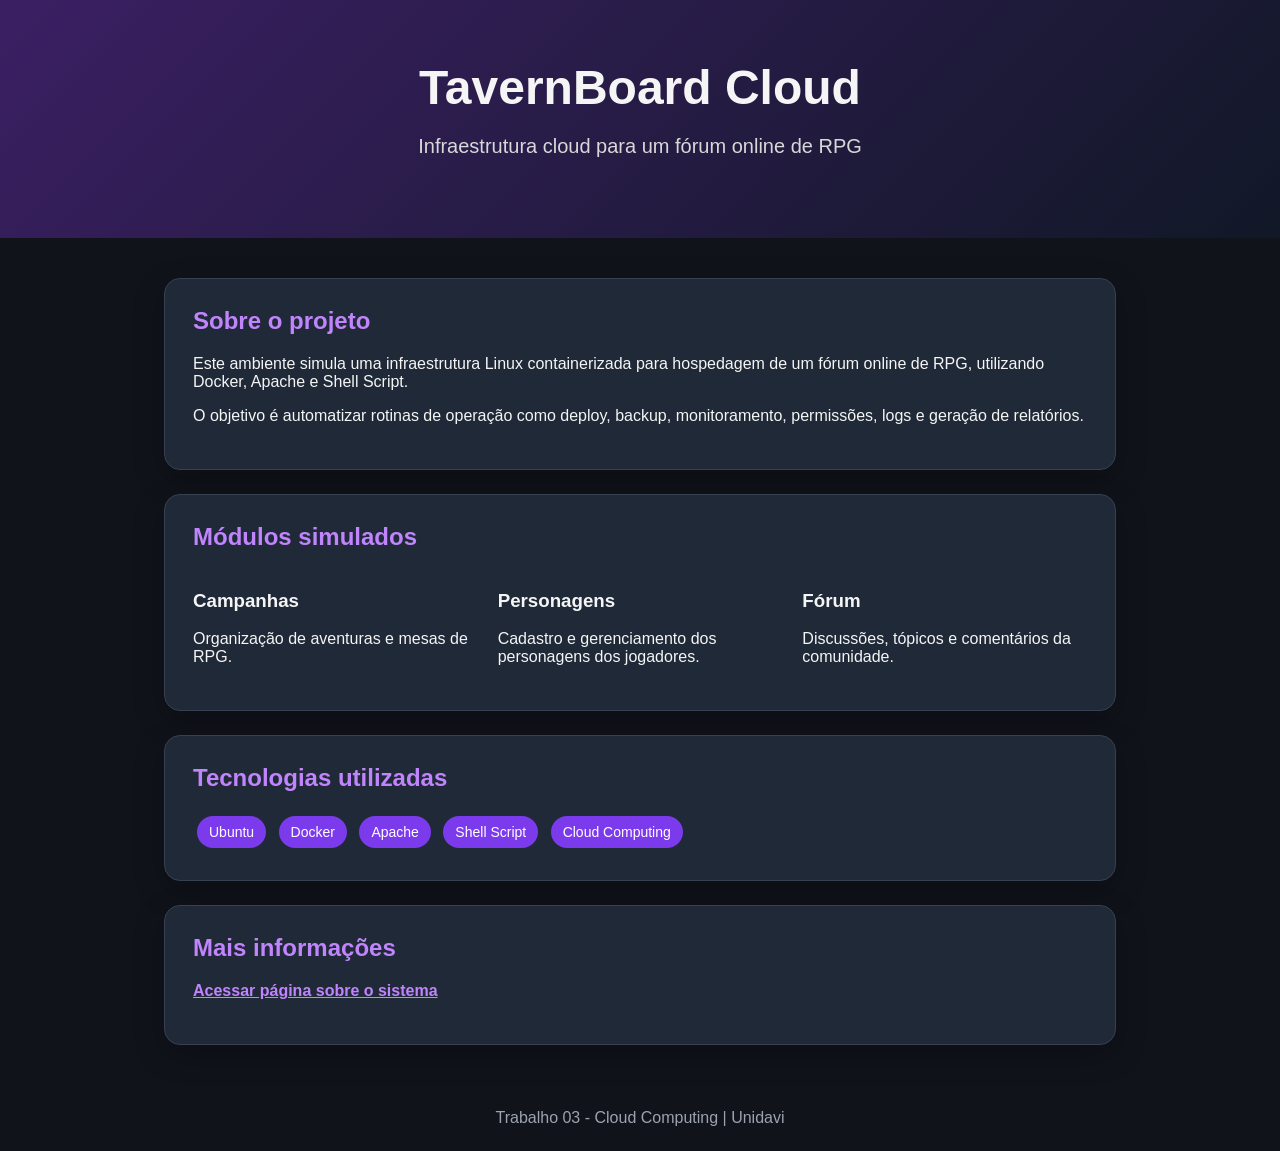
<file: source/index.html>
<!DOCTYPE html>
<html lang="pt-BR">
<head>
  <meta charset="UTF-8">
  <title>TavernBoard Cloud</title>
  <link rel="stylesheet" href="assets/style.css">
</head>
<body>

<header>
  <h1>TavernBoard Cloud</h1>
  <p>Infraestrutura cloud para um fórum online de RPG</p>
</header>

<main>
  <section class="card">
    <h2>Sobre o projeto</h2>
    <p>
      Este ambiente simula uma infraestrutura Linux containerizada para hospedagem
      de um fórum online de RPG, utilizando Docker, Apache e Shell Script.
    </p>
    <p>
      O objetivo é automatizar rotinas de operação como deploy, backup,
      monitoramento, permissões, logs e geração de relatórios.
    </p>
  </section>

  <section class="card">
    <h2>Módulos simulados</h2>
    <div class="grid">
      <div>
        <h3>Campanhas</h3>
        <p>Organização de aventuras e mesas de RPG.</p>
      </div>
      <div>
        <h3>Personagens</h3>
        <p>Cadastro e gerenciamento dos personagens dos jogadores.</p>
      </div>
      <div>
        <h3>Fórum</h3>
        <p>Discussões, tópicos e comentários da comunidade.</p>
      </div>
    </div>
  </section>

  <section class="card">
    <h2>Tecnologias utilizadas</h2>
    <span class="badge">Ubuntu</span>
    <span class="badge">Docker</span>
    <span class="badge">Apache</span>
    <span class="badge">Shell Script</span>
    <span class="badge">Cloud Computing</span>
  </section>

  <section class="card">
    <h2>Mais informações</h2>
    <p>
      <a href="sobre.html">Acessar página sobre o sistema</a>
    </p>
  </section>
</main>

<footer>
  Trabalho 03 - Cloud Computing | Unidavi
</footer>

</body>
</html>
</file>
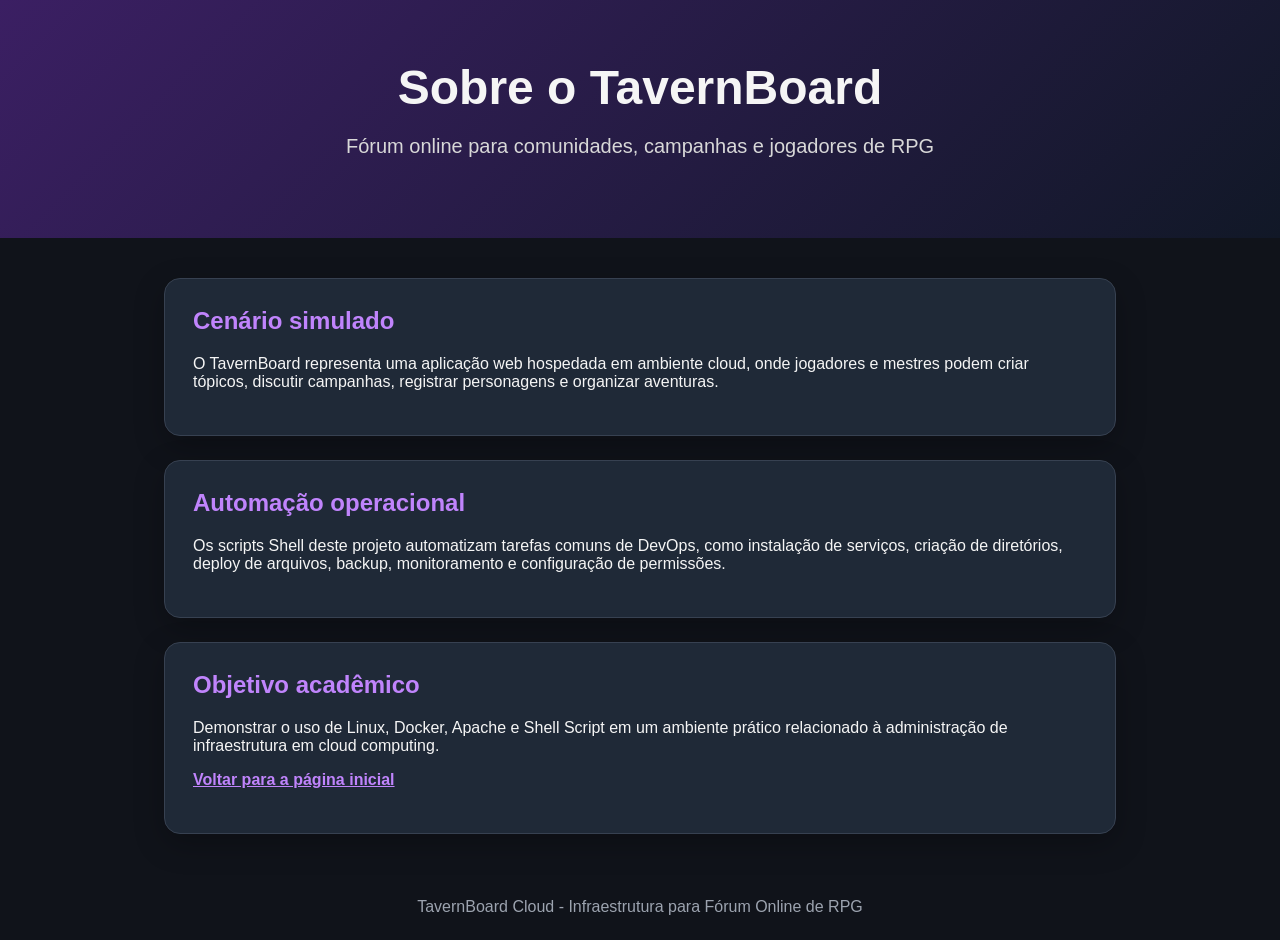
<file: source/sobre.html>
<!DOCTYPE html>
<html lang="pt-BR">
<head>
  <meta charset="UTF-8">
  <title>Sobre - TavernBoard Cloud</title>
  <link rel="stylesheet" href="assets/style.css">
</head>
<body>

<header>
  <h1>Sobre o TavernBoard</h1>
  <p>Fórum online para comunidades, campanhas e jogadores de RPG</p>
</header>

<main>
  <section class="card">
    <h2>Cenário simulado</h2>
    <p>
      O TavernBoard representa uma aplicação web hospedada em ambiente cloud,
      onde jogadores e mestres podem criar tópicos, discutir campanhas,
      registrar personagens e organizar aventuras.
    </p>
  </section>

  <section class="card">
    <h2>Automação operacional</h2>
    <p>
      Os scripts Shell deste projeto automatizam tarefas comuns de DevOps,
      como instalação de serviços, criação de diretórios, deploy de arquivos,
      backup, monitoramento e configuração de permissões.
    </p>
  </section>

  <section class="card">
    <h2>Objetivo acadêmico</h2>
    <p>
      Demonstrar o uso de Linux, Docker, Apache e Shell Script em um ambiente
      prático relacionado à administração de infraestrutura em cloud computing.
    </p>

    <p>
      <a href="index.html">Voltar para a página inicial</a>
    </p>
  </section>
</main>

<footer>
  TavernBoard Cloud - Infraestrutura para Fórum Online de RPG
</footer>

</body>
</html>
</file>
<file: source/assets/style.css>
* {
  box-sizing: border-box;
}

body {
  margin: 0;
  font-family: Arial, Helvetica, sans-serif;
  background: #10131a;
  color: #f5f5f5;
}

header {
  background: linear-gradient(135deg, #3b1f63, #111827);
  padding: 60px 24px;
  text-align: center;
}

header h1 {
  margin: 0;
  font-size: 48px;
}

header p {
  font-size: 20px;
  color: #d8d8d8;
}

main {
  max-width: 1000px;
  margin: 40px auto;
  padding: 0 24px;
}

.card {
  background: #1f2937;
  border: 1px solid #374151;
  border-radius: 16px;
  padding: 28px;
  margin-bottom: 24px;
  box-shadow: 0 10px 30px rgba(0,0,0,0.25);
}

.card h2 {
  margin-top: 0;
  color: #c084fc;
}

.grid {
  display: grid;
  grid-template-columns: repeat(auto-fit, minmax(220px, 1fr));
  gap: 20px;
}

.badge {
  display: inline-block;
  background: #7c3aed;
  color: white;
  padding: 8px 12px;
  border-radius: 999px;
  margin: 4px;
  font-size: 14px;
}

a {
  color: #c084fc;
  font-weight: bold;
}

footer {
  text-align: center;
  padding: 24px;
  color: #9ca3af;
}
</file>
